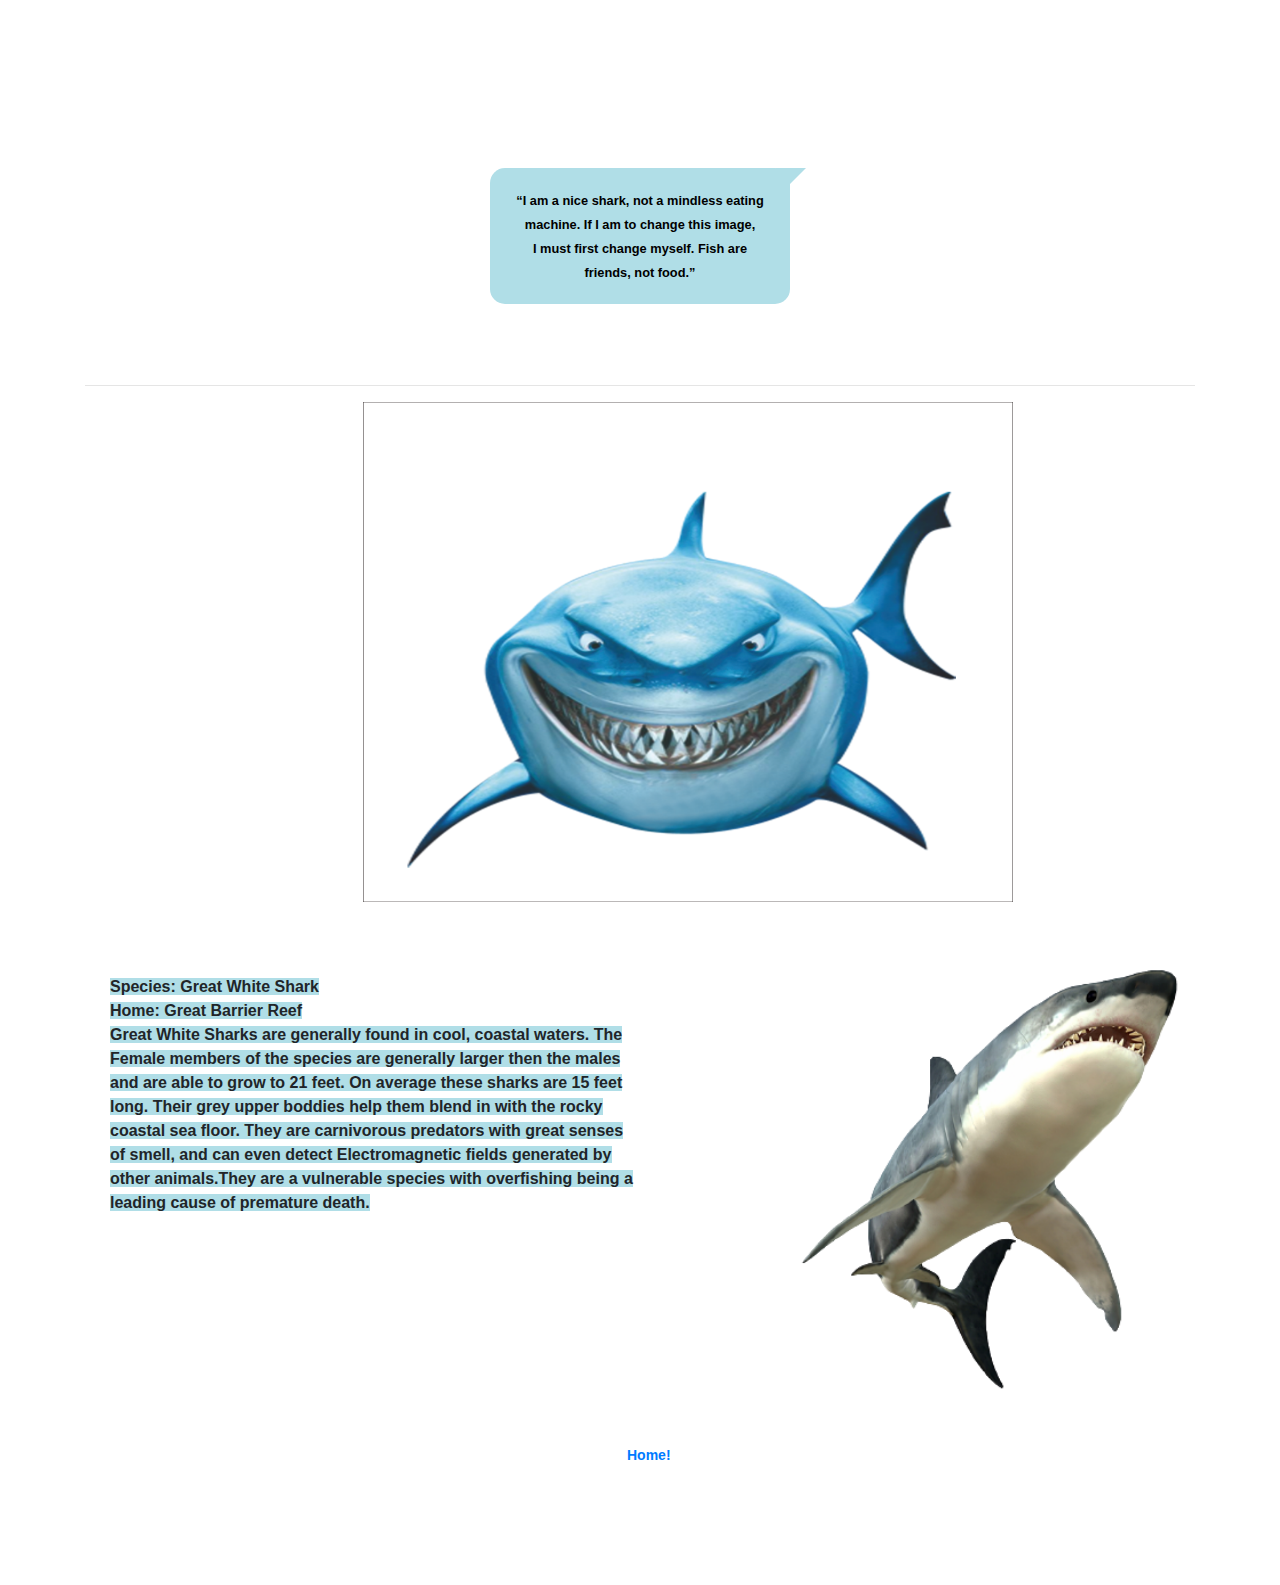
<file: Bruce.html>
<!DOCTYPE html>
<html lang="en" dir="ltr">
    <head>
        <meta charset="utf-8">
        <meta name="author" content="Mariam, Sanjidah, Heaven">
        <meta name="viewport" content="width=device-width, initial-scale=1.0">
        <!-- viewport takes care of device scaling, figure out how to import javascript and bootstrap stuff-->
        <title>Bruce</title>
        <link rel="stylesheet" href="animal.css">
        <link rel="stylesheet" href="https://stackpath.bootstrapcdn.com/bootstrap/4.5.0/css/bootstrap.min.css">
        <script src="https://code.jquery.com/jquery-3.5.1.slim.min.js"></script>
        <script src="https://cdn.jsdelivr.net/npm/popper.js@1.16.0/dist/umd/popper.min.js"></script>
        <script src="https://stackpath.bootstrapcdn.com/bootstrap/4.5.0/js/bootstrap.min.js"></script>

    <body class="surround">
        <div class="container">
            <header>
                <span class="title">
                    <h1><big><b>BRUCE</b></big></h1>
                </span>
                <p class="specs"><b>300 Teeth, 1,200-2,400 lbs, Adult Male 11 - 13ft, 35 mph</b><p>
                <p class="box3 sb13"><small><b>“I am a nice shark, not a mindless eating machine. If I am to change this image,<br> 
                    I must first change myself. Fish are friends, not food.”</b>
                </small><p>
            </header>
            <hr>

            <div class="img2">
                <img height ="500"width="650"src="transparent-bruce.png" alt="BRUCE!">
            </div>

            <main>
                <div class="img1">
                    <img height="500"width="650" src="transparent_GWS.png" alt="real Great White Shark"/>
                </div>
              <br>
              <br>
            <p<span class="highlightme"><b>Species: Great White Shark<br>
            Home: Great Barrier Reef<br>
            Great White Sharks are generally found in cool, coastal waters.
            The Female members of the species are generally larger then the males
            and are able to grow to 21 feet. On average these sharks are 15 feet long. 
            Their grey upper boddies help them blend in with the rocky coastal sea floor. They 
            are carnivorous predators with great senses of smell, and can even detect Electromagnetic fields generated by other
            animals.They are a vulnerable species with overfishing being a leading cause
            of premature death.</b>
            </span>
            </p>
            <!--Adjust As Needed Based On Blurb Length-->
            <br>
            <br>
            <br>
            <br>
            <br>

    </body>
    <div class="btn-area">
        <a href="index.html" class="recp-btn"><b>Home!</b></a>
     </div>
 </div>

</html>
</file>
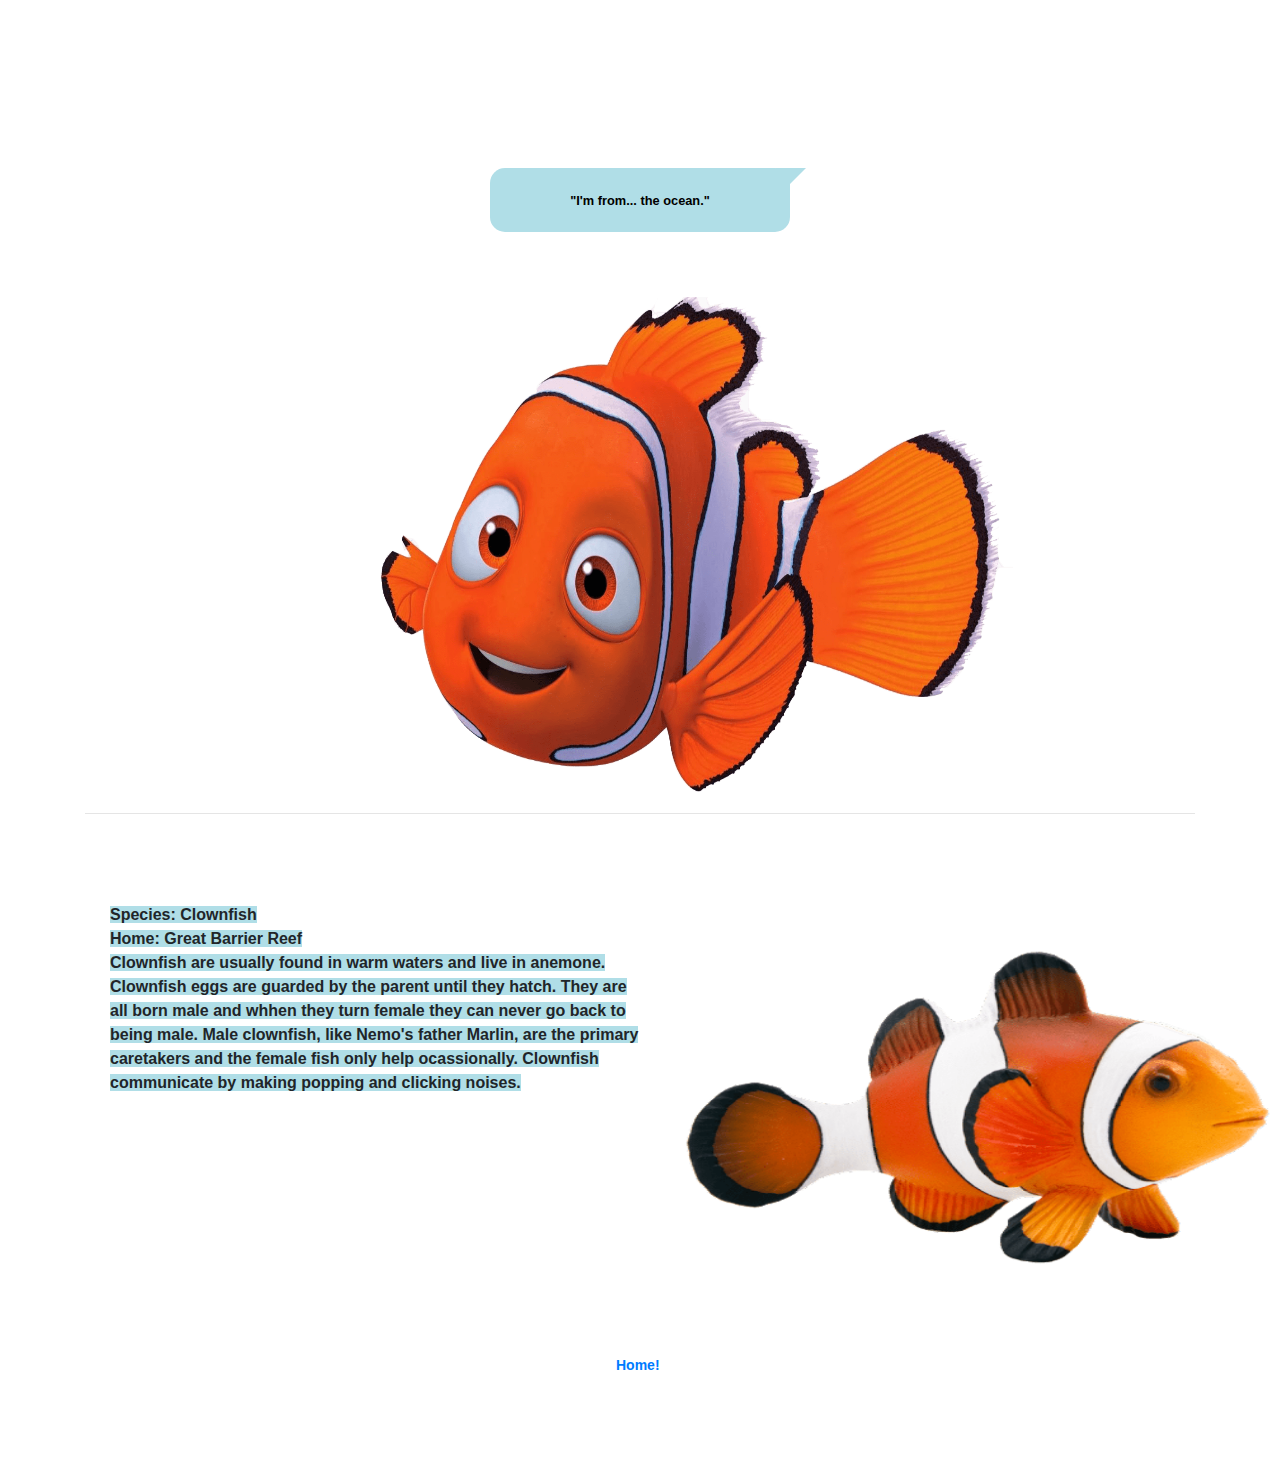
<file: nemo.html>
<!DOCTYPE html>
<html lang="en" dir="ltr">
    <head>
        <meta charset="utf-8">
        <meta name="author" content="Mariam, Sanjidah, Heaven">
        <meta name="viewport" content="width=device-width, initial-scale=1.0">
        <title>Nemo</title>
        <link rel="stylesheet" href="animal.css">
        <link rel="stylesheet" href="https://stackpath.bootstrapcdn.com/bootstrap/4.5.0/css/bootstrap.min.css">
        <script src="https://code.jquery.com/jquery-3.5.1.slim.min.js"></script>
        <script src="https://cdn.jsdelivr.net/npm/popper.js@1.16.0/dist/umd/popper.min.js"></script>
        <script src="https://stackpath.bootstrapcdn.com/bootstrap/4.5.0/js/bootstrap.min.js"></script>

    <body class="surround">
        <div class="container">
            <header>
                <span class="title">
                    <h1><big><b>NEMO</b></big></h1>
                </span>
                <p class="specs"><b>1/2 lb, Baby Male 3-7 in</b><p>
                    <div class="box3 sb13">
                        <small>
                            <b>
                                "I'm from... the ocean."
                            </b>
                        </small>
                    </div>
                <p>
            </header>

            <div class="img2">
                <img height="500"width="650" src="nemo-transparent.png" alt="NEMO!"/>
            </div>

            <hr>
            <main>
                <div class="img1">
                    <img height="500"width="650" src="clownfish-transparent.png" alt="CLOWNFISH!"/>
                </div>
              <br>
              <br>
              <p>
                  <span class="highlightme">
                      <b>
                          Species: Clownfish
                          <br>
                          Home: Great Barrier Reef
                          <br>
                          Clownfish are usually found in warm waters and live in anemone. 
                          Clownfish eggs are guarded by the parent until they hatch. 
                          They are all born male and whhen they turn female they can never go back to being male. 
                          Male clownfish, like Nemo's father Marlin, are the primary caretakers and the female fish only help ocassionally. 
                          Clownfish communicate by making popping and clicking noises.
                        </b>
                    </span>    
              </p>
            <!--Adjust As Needed Based On Blurb Length-->
            <br>
            <br>
            <br>
            <br>
            <br>
            </main>
        </div>
    </body>
    <div class="btn-area">
        <a href="index.html" class="recp-btn">
            <b>
                Home!
            </b>
        </a>
    </div>
</html>

<!-- SECTIONN -->
</file>
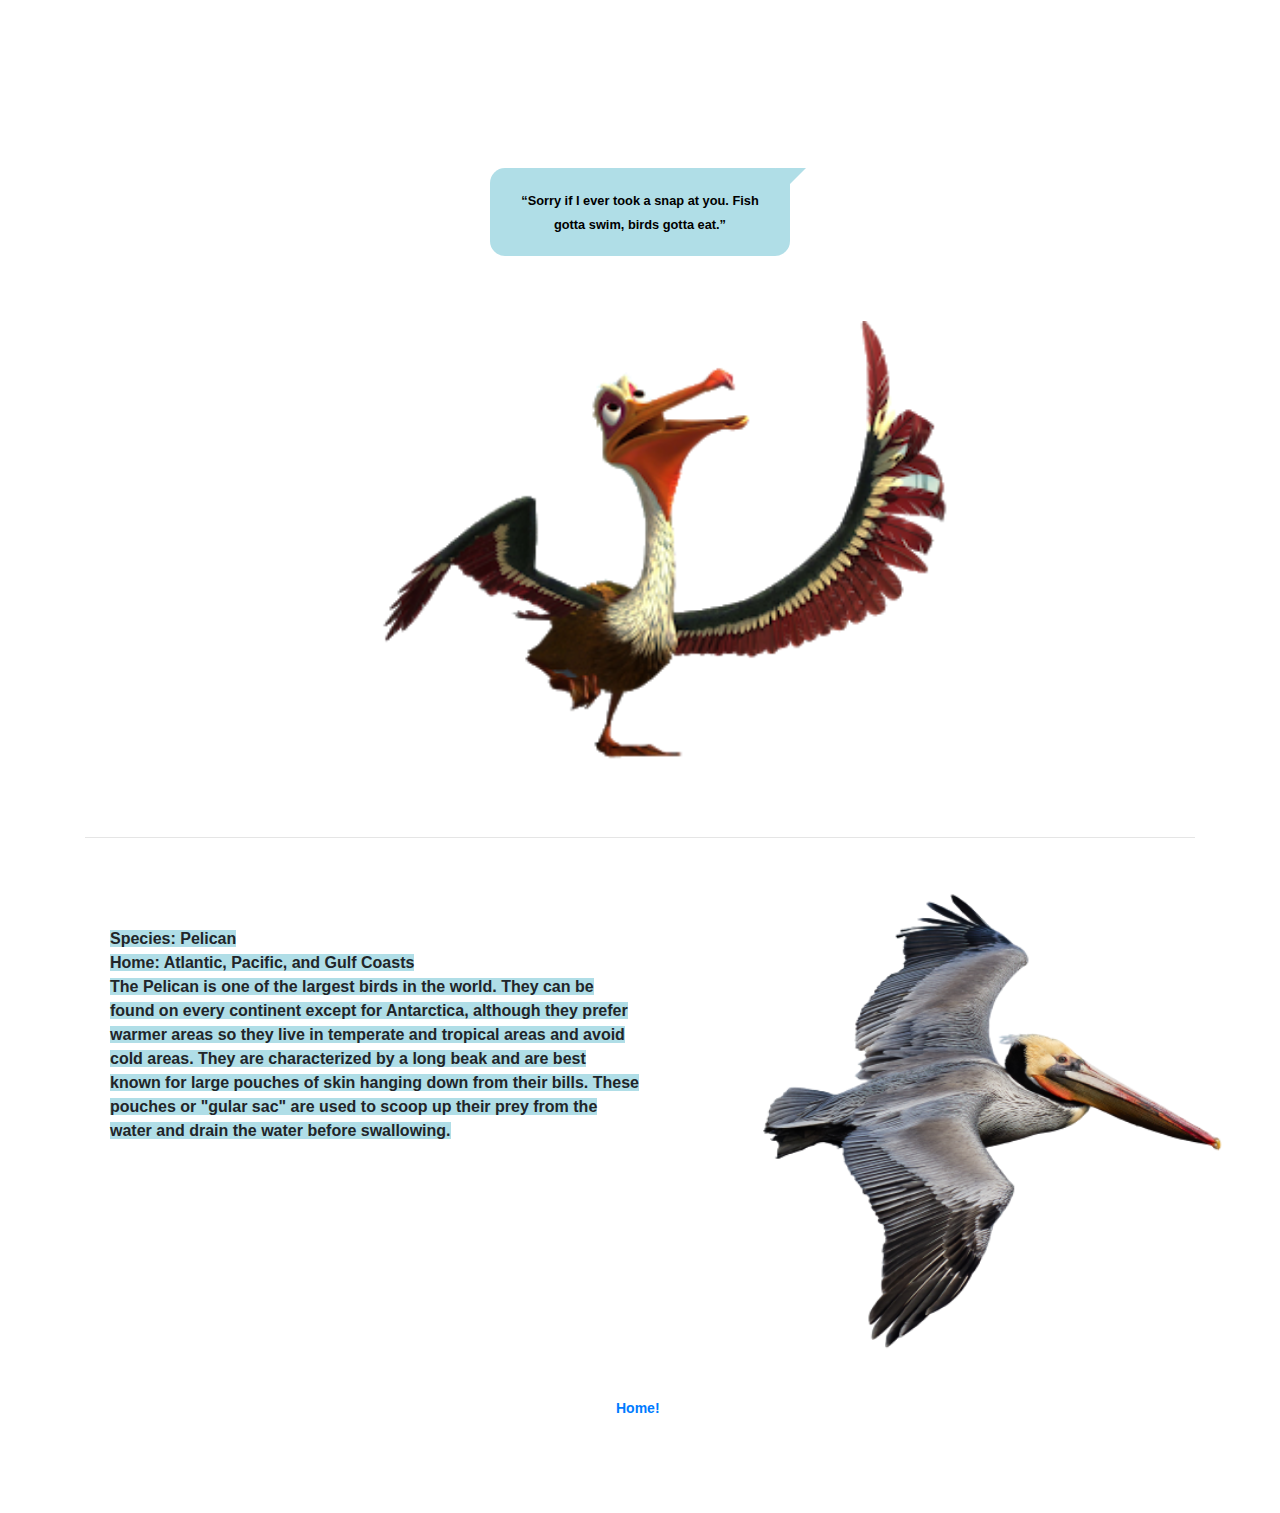
<file: nigel.html>
<!DOCTYPE html>
<html lang="en" dir="ltr">
    <head>
        <meta charset="utf-8">
        <meta name="author" content="Mariam, Sanjidah, Heaven">
        <meta name="viewport" content="width=device-width, initial-scale=1.0">
        <title>Nigel</title>
        <link rel="stylesheet" href="animal.css">
        <link rel="stylesheet" href="https://stackpath.bootstrapcdn.com/bootstrap/4.5.0/css/bootstrap.min.css">
        <script src="https://code.jquery.com/jquery-3.5.1.slim.min.js"></script>
        <script src="https://cdn.jsdelivr.net/npm/popper.js@1.16.0/dist/umd/popper.min.js"></script>
        <script src="https://stackpath.bootstrapcdn.com/bootstrap/4.5.0/js/bootstrap.min.js"></script>

    <body class="surround">
        <div class="container">
            <header>
                <span class="title">
                    <h1><big><b>NIGEL</b></big></h1>
                </span>
                <p class="specs"><b>7-14 lbs, Adult Male, 3-4ft</b><p>
                    <div class="box3 sb13">
                        <small>
                            <b>
                            “Sorry if I ever took a snap at you. Fish gotta swim, birds gotta eat.”
                        </b>
                        </small>
                    </div>
                <p>
            
            </header>

            <div class="img2">
                <img height="500" width="650" src="nigel.png" alt="NIGEL!"/>
            </div>

            <hr>
            <main>
                <div class="img1">
                    <img height="500" width=auto src="pelican.png" alt="PELICAN!"/>
                </div>
                <br>
                <br>
                <p>
                    <span class="highlightme">
                        <b>
                            Species: Pelican <br>
                            Home: Atlantic, Pacific, and Gulf Coasts <br>
                            The Pelican is one of the largest birds in the world. They can be found on every continent except for Antarctica, 
                            although they prefer warmer areas so they live in temperate and tropical areas and avoid cold areas. 
                            They are characterized by a long beak and are best known for large pouches of skin hanging down from their bills. 
                            These pouches or "gular sac" are used to scoop up their prey from the water and drain the water before swallowing.
                        </b>
                    </span>
                </p>
                <br>
                <br>
                <br>
                <br>
                <br>
                </main>
            </div>
        </body>
        
        <div class="btn-area">
          <a href="index.html">
            <b> 
                Home!
            </b>
          </a>
        </div>
</html>
</file>
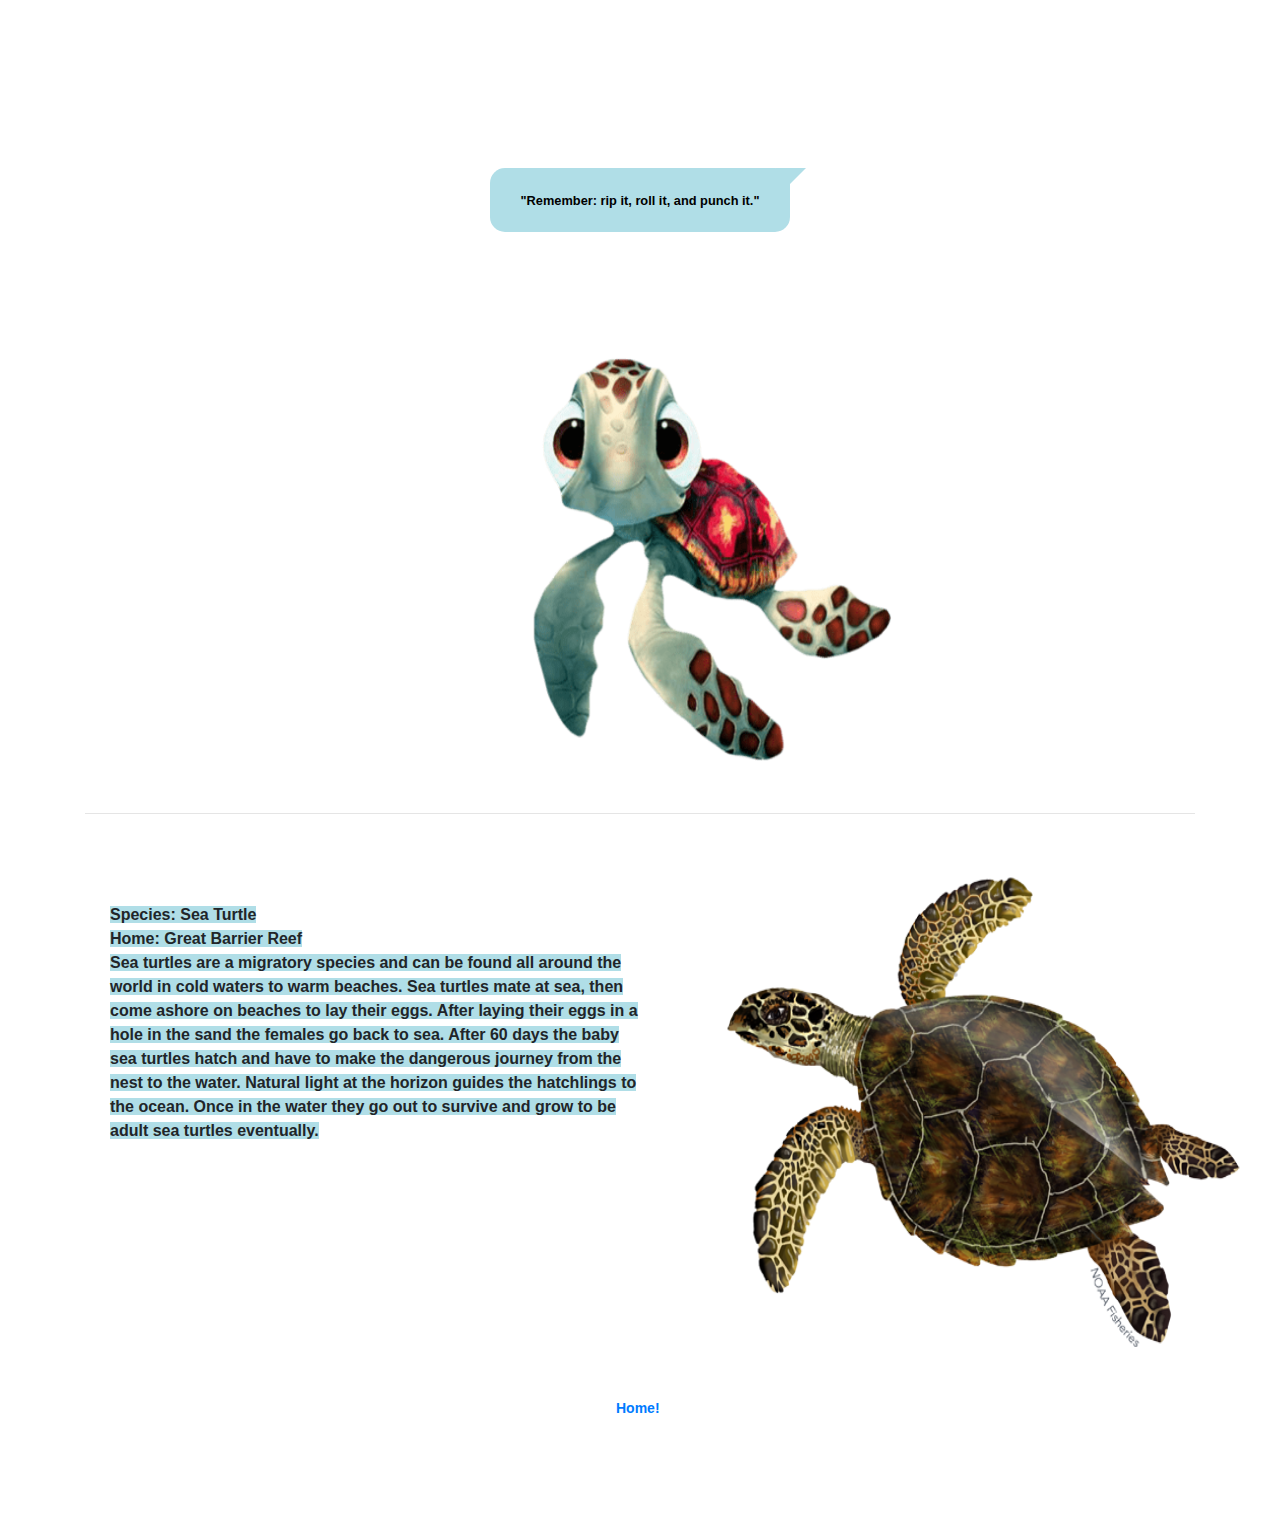
<file: squirt.html>
<!DOCTYPE html>
<html lang="en" dir="ltr">
    <head>
        <meta charset="utf-8">
        <meta name="author" content="Mariam, Sanjidah, Heaven">
        <meta name="viewport" content="width=device-width, initial-scale=1.0">
        <title>Squirt</title>
        <link rel="stylesheet" href="animal.css">
        <link rel="stylesheet" href="https://stackpath.bootstrapcdn.com/bootstrap/4.5.0/css/bootstrap.min.css">
        <script src="https://code.jquery.com/jquery-3.5.1.slim.min.js"></script>
        <script src="https://cdn.jsdelivr.net/npm/popper.js@1.16.0/dist/umd/popper.min.js"></script>
        <script src="https://stackpath.bootstrapcdn.com/bootstrap/4.5.0/js/bootstrap.min.js"></script>

    <body class="surround">
        <div class="container">
            <header>
                <span class="title">
                    <h1><big><b>SQUIRT</b></big></h1>
                </span>
                <p class="specs"><b>1/2 lb, Baby Male 2 in</b><p>
                    <div class="box3 sb13">
                        <small>
                            <b>
                                "Remember: rip it, roll it, and punch it."
                            </b>
                        </small>
                    </div>
                <p>
            </header>

            <div class="img2">
                <img height="500"width="650" src="squirt-transparent.png" alt="SQUIRT!"/>
            </div>

            <hr>
            <main>
                <div class="img1">
                    <img height="500"width="650" src="seaturtle-transparent.png" alt="SEATURTLE!"/>
                </div>
              <br>
              <br>
              <p>
                  <span class="highlightme">
                      <b>
                        Species: Sea Turtle
                        <br>
                        Home: Great Barrier Reef
                        <br>
                        Sea turtles are a migratory species and can be found all around the world in cold waters to warm beaches. 
                        Sea turtles mate at sea, then come ashore on beaches to lay their eggs. 
                        After laying their eggs in a hole in the sand the females go back to sea. 
                        After 60 days the baby sea turtles hatch and have to make the dangerous journey from the nest to the water. 
                        Natural light at the horizon guides the hatchlings to the ocean. 
                        Once in the water they go out to survive and grow to be adult sea turtles eventually.
                    </b>
                  </span>    
              </p>
            <!--Adjust As Needed Based On Blurb Length-->
            <br>
            <br>
            <br>
            <br>
            <br>
            </main>
        </div>
    </body>
    <div class="btn-area">
        <a href="index.html" class="recp-btn">
            <b>
                Home!
            </b>
        </a>
    </div>
</html>
</file>
<file: animal.css>
main {
  font-family: "Gill Sans", sans-serif;
  font-weight: bold;
  padding: 25px;
  width: 100%;
  height: 100%;
}

.surround {
  background-image: url("https://img.wallpapersafari.com/tablet/2560/1700/23/38/5nCS1D.jpg");
  background-size: cover;
  width: 100%;
  height: 100%;
}

.title {
  font-family: "Gill Sans", sans-serif;
  font-weight: bold;
  font-size: 40px;
  text-align: center;
  color: white;
}

.specs {
  font-family: "Gill Sans", sans-serif;
  font-weight: bold;
  font-size: 25px;
  text-align: center;
  color: white;
}

.quote {
  font-family: "Gill Sans", sans-serif;
  font-weight: bold;
  font-size: 20px;
  text-align: center;
  color: white;
}

input {
  margin: 0.4rem;
}

header {
  padding: 15px;
  width: 100%;
}

.img1 {
  padding-left: 20px;
  float: right;
  width: 50%;
  border-radius: 30%;
}

.img2 {
  float: center;
  margin-left: 25%;
}

.highlightme {
  background-color: #b0dee7;
}

.box3 {
  font-family: "Gill Sans", sans-serif;
  font-weight: bold;
  text-align: center;
  padding: 20px;
  width: 300px;
  margin: 50px auto;
  border-radius: 15px;
  background: #b0dee7;
  color: #000000;
  position: relative;
}

.sb13:before {
  content: "";
  width: 0px;
  height: 0px;
  position: absolute;
  border-left: 15px solid #b0dee7;
  border-right: 15px solid transparent;
  border-top: 15px solid #b0dee7;
  border-bottom: 15px solid transparent;
  right: -16px;
  top: 0px;
}

.btn-area {
  font-family: "Gill Sans", sans-serif;
  font-size: 14px;
  text-align: center;
  padding: 14px 40px;
  background-color: white;
  border-radius: 12px;
  margin: 80px;
  margin-left: 45%;
  width: fit-content;
  height: fit-content;
}
</file>
